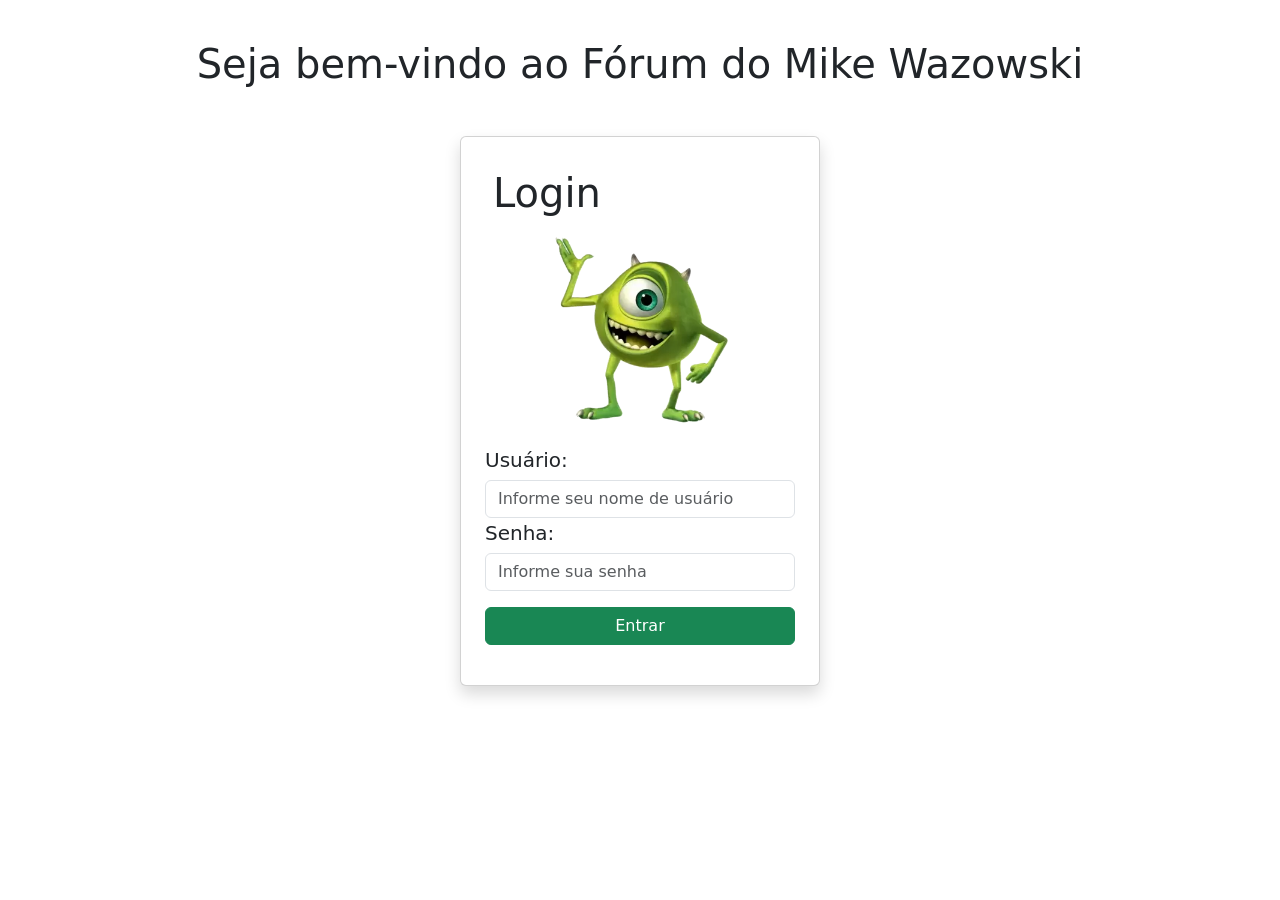
<file: index.html>
<html lang="en">
<head>
    <meta charset="UTF-8">
    <meta name="viewport" content="width=device-width, initial-scale=1.0">
    <title>Login Simples</title>
    <link rel="stylesheet" href="style.css">
</head>
<body>
    <meta http-equiv="refresh" content="0; url=login.html">
</body>
</html>
</file>
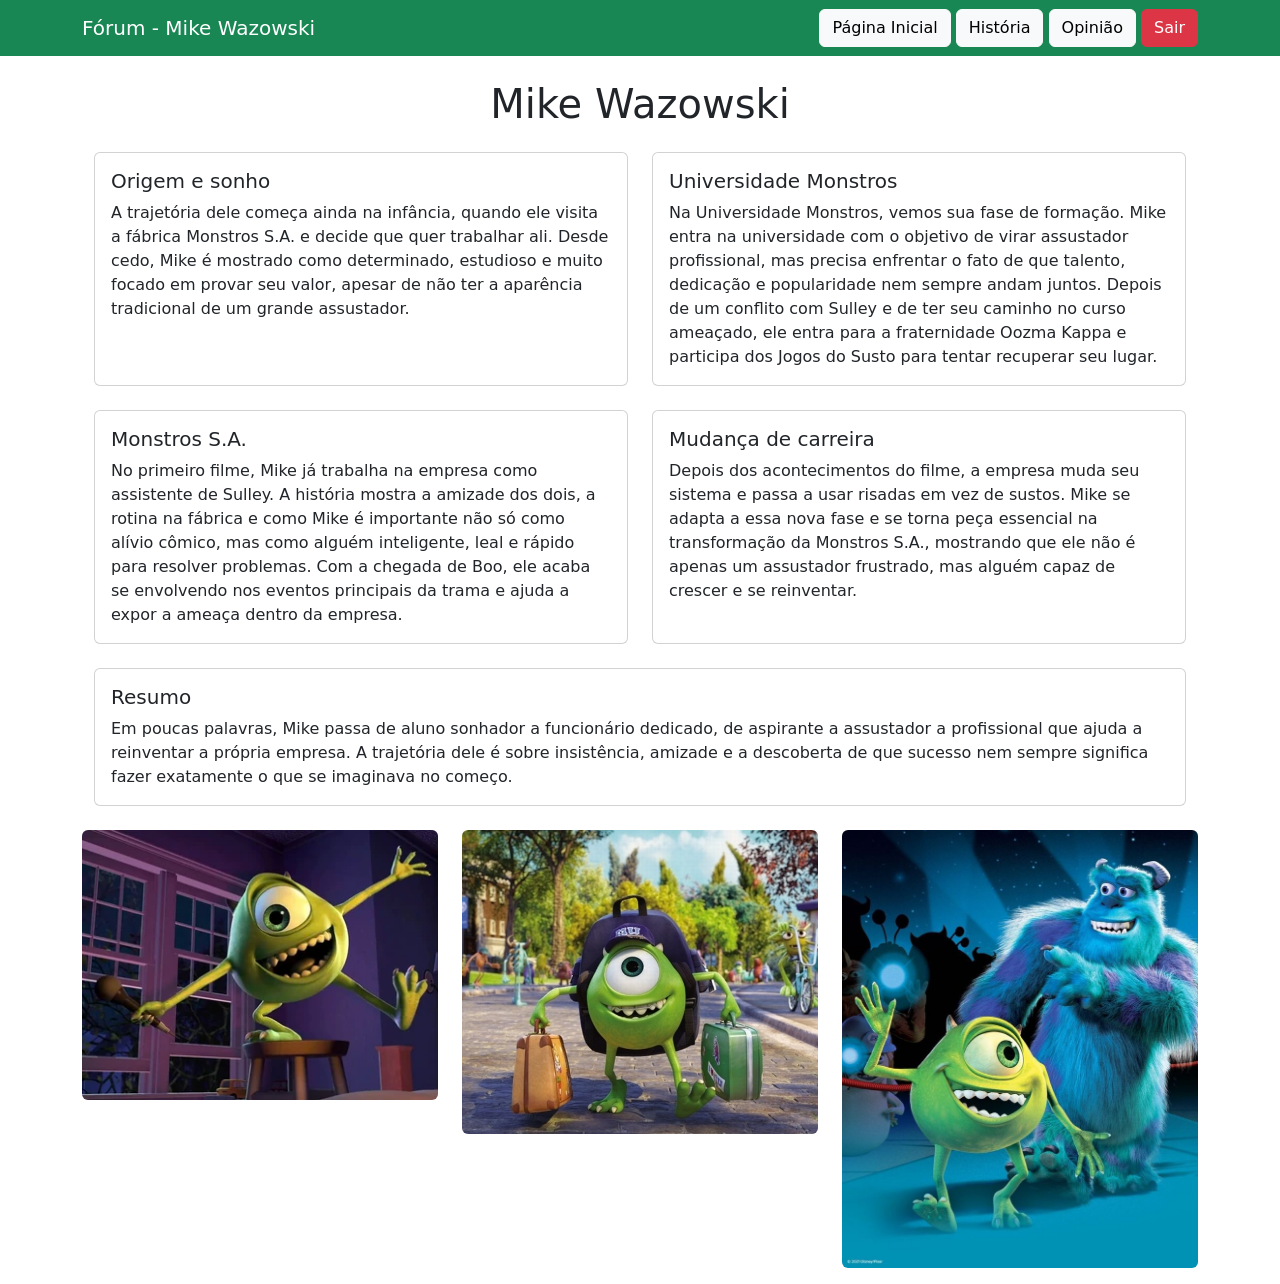
<file: historia.html>
<html lang="en">

<head>
    <meta charset="UTF-8">
    <meta name="viewport" content="width=device-width, initial-scale=1.0">
    <title>História</title>
    <link href="https://cdn.jsdelivr.net/npm/bootstrap@5.3.3/dist/css/bootstrap.min.css" rel="stylesheet">
    <link href="https://cdn.jsdelivr.net/npm/bootstrap@5.3.3/dist/css/bootstrap.min.css" rel="stylesheet">
</head>

<body>

    <nav class="navbar navbar-dark bg-success">
        <div class="container">
            <span class="navbar-brand">Fórum - Mike Wazowski</span>

            <div>
                <a href="home.html" class="btn btn-light">Página Inicial</a>
                <a href="historia.html" class="btn btn-light">História</a>
                <a href="opiniao.html" class="btn btn-light">Opinião</a>
                <a href="login.html" class="btn btn-danger">Sair</a>
            </div>
        </div>
    </nav>

    <div class="container mt-4">
        <h1 class="text-center mb-4">Mike Wazowski</h1>

        <div class="container overflow-hidden text-center">
            <div class="row gy-4">

                <div class="col-6">
                    <div class="card h-100">
                        <div class="card-body text-start">
                            <h5 class="card-title">Origem e sonho</h5>
                            <p class="card-text">
                                A trajetória dele começa ainda na infância, quando ele visita a fábrica Monstros S.A. e
                                decide que quer trabalhar ali. Desde cedo, Mike é mostrado como determinado, estudioso
                                e muito focado em provar seu valor, apesar de não ter a aparência tradicional de um
                                grande assustador.
                            </p>
                        </div>
                    </div>
                </div>

                <div class="col-6">
                    <div class="card h-100">
                        <div class="card-body text-start">
                            <h5 class="card-title">Universidade Monstros</h5>
                            <p class="card-text">
                                Na Universidade Monstros, vemos sua fase de formação. Mike entra na universidade com o
                                objetivo de virar assustador profissional, mas precisa enfrentar o fato de que talento,
                                dedicação e popularidade nem sempre andam juntos. Depois de um conflito com Sulley e de
                                ter seu caminho no curso ameaçado, ele entra para a fraternidade Oozma Kappa e participa
                                dos Jogos do Susto para tentar recuperar seu lugar.
                            </p>
                        </div>
                    </div>
                </div>

                <div class="col-6">
                    <div class="card h-100">
                        <div class="card-body text-start">
                            <h5 class="card-title">Monstros S.A.</h5>
                            <p class="card-text">
                                No primeiro filme, Mike já trabalha na empresa como assistente de Sulley. A história
                                mostra a amizade dos dois, a rotina na fábrica e como Mike é importante não só como
                                alívio cômico, mas como alguém inteligente, leal e rápido para resolver problemas. Com
                                a chegada de Boo, ele acaba se envolvendo nos eventos principais da trama e ajuda a
                                expor a ameaça dentro da empresa.
                            </p>
                        </div>
                    </div>
                </div>

                <div class="col-6">
                    <div class="card h-100">
                        <div class="card-body text-start">
                            <h5 class="card-title">Mudança de carreira</h5>
                            <p class="card-text">
                                Depois dos acontecimentos do filme, a empresa muda seu sistema e passa a usar risadas
                                em vez de sustos. Mike se adapta a essa nova fase e se torna peça essencial na
                                transformação da Monstros S.A., mostrando que ele não é apenas um assustador frustrado,
                                mas alguém capaz de crescer e se reinventar.
                            </p>
                        </div>
                    </div>
                </div>

                <div class="col-12">
                    <div class="card">
                        <div class="card-body text-start">
                            <h5 class="card-title">Resumo</h5>
                            <p class="card-text">
                                Em poucas palavras, Mike passa de aluno sonhador a funcionário dedicado, de aspirante a
                                assustador a profissional que ajuda a reinventar a própria empresa. A trajetória dele é
                                sobre insistência, amizade e a descoberta de que sucesso nem sempre significa fazer
                                exatamente o que se imaginava no começo.
                            </p>
                        </div>
                    </div>
                </div>

            </div>
        </div>
        <div class="row mt-4 text-center">
            <div class="col-md-4">
                <img src="assets/Profile_-_Mike_Wazowski.webp" class="img-fluid rounded mb-3" alt="mike wazowski">
            </div>
            <div class="col-md-4">
                <img src="assets/62890ae4c895fbed85701dfddad78d1f-gpMedium.jpg" class="img-fluid rounded mb-3" alt="mike wazowski">
            </div>
            <div class="col-md-4">
                <img src="assets/f21315be5b4346599fdadb415a3954f1.jpg" class="img-fluid rounded mb-3" alt="mike wazowski">
            </div>
        </div>
    </div>
</body>

</html>
</file>
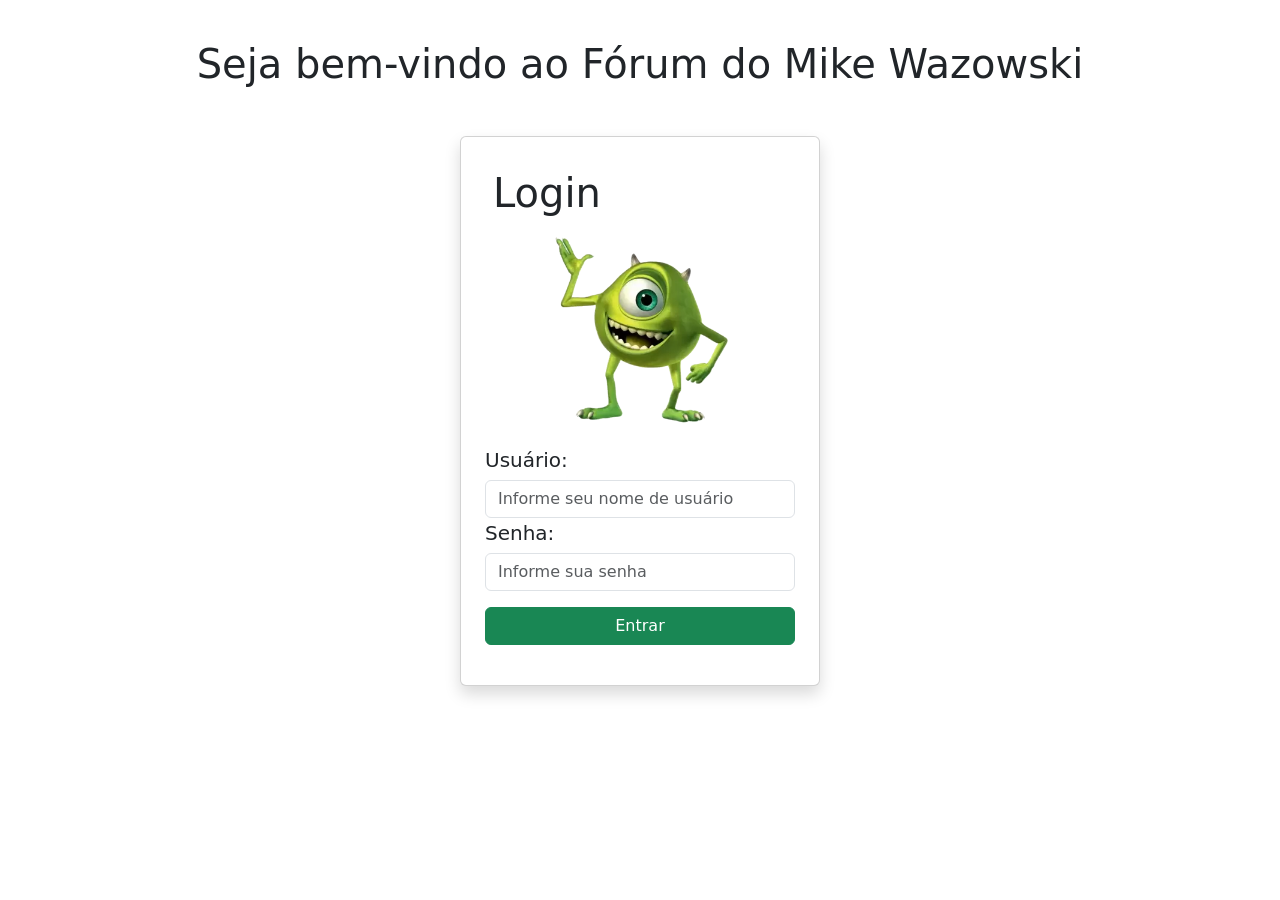
<file: login.html>
<html lang="en">

<head>
    <meta charset="UTF-8">
    <meta name="viewport" content="width=device-width, initial-scale=1.0">
    <title>Login</title>
    <link rel="stylesheet" href="style.css">
    <link href="https://cdn.jsdelivr.net/npm/bootstrap@5.3.3/dist/css/bootstrap.min.css" rel="stylesheet">
</head>

<body>
    <main class="d-flex flex-column align-items-center">
        <h1 class="mb-5 text-center">
            Seja bem-vindo ao Fórum do Mike Wazowski
        </h1>
        <div class="card p-4 shadow login-box">

            <div class="d-flex p-2">
                <h2 id="titulo">Login</h2>
            </div>
            <div class="imagem">
                <img src="assets/Mike_Wazowski.png" alt="Mike Wazowski">
            </div>
            <form id="form-login">
                <div class="d-flex flex-column mb-3">
                    <div id="c-email" class="conjunto">
                        <label for="usuario">Usuário: </label>
                        <input type="text" class="form-control" id="usuario" placeholder="Informe seu nome de usuário"
                            required>
                    </div>
                    <div id="c-senha" class="conjunto">
                        <label for="senha">Senha: </label>
                        <input type="password" id="senha" class="form-control" placeholder="Informe sua senha" required>
                    </div>
                    <button id="botao-envio" type="submit" class="btn btn-success w-100 mt-3">Entrar</button>
                </div>
            </form>
        </div>
    </main>

    <script src="script.js"></script>
</body>

</html>
</file>
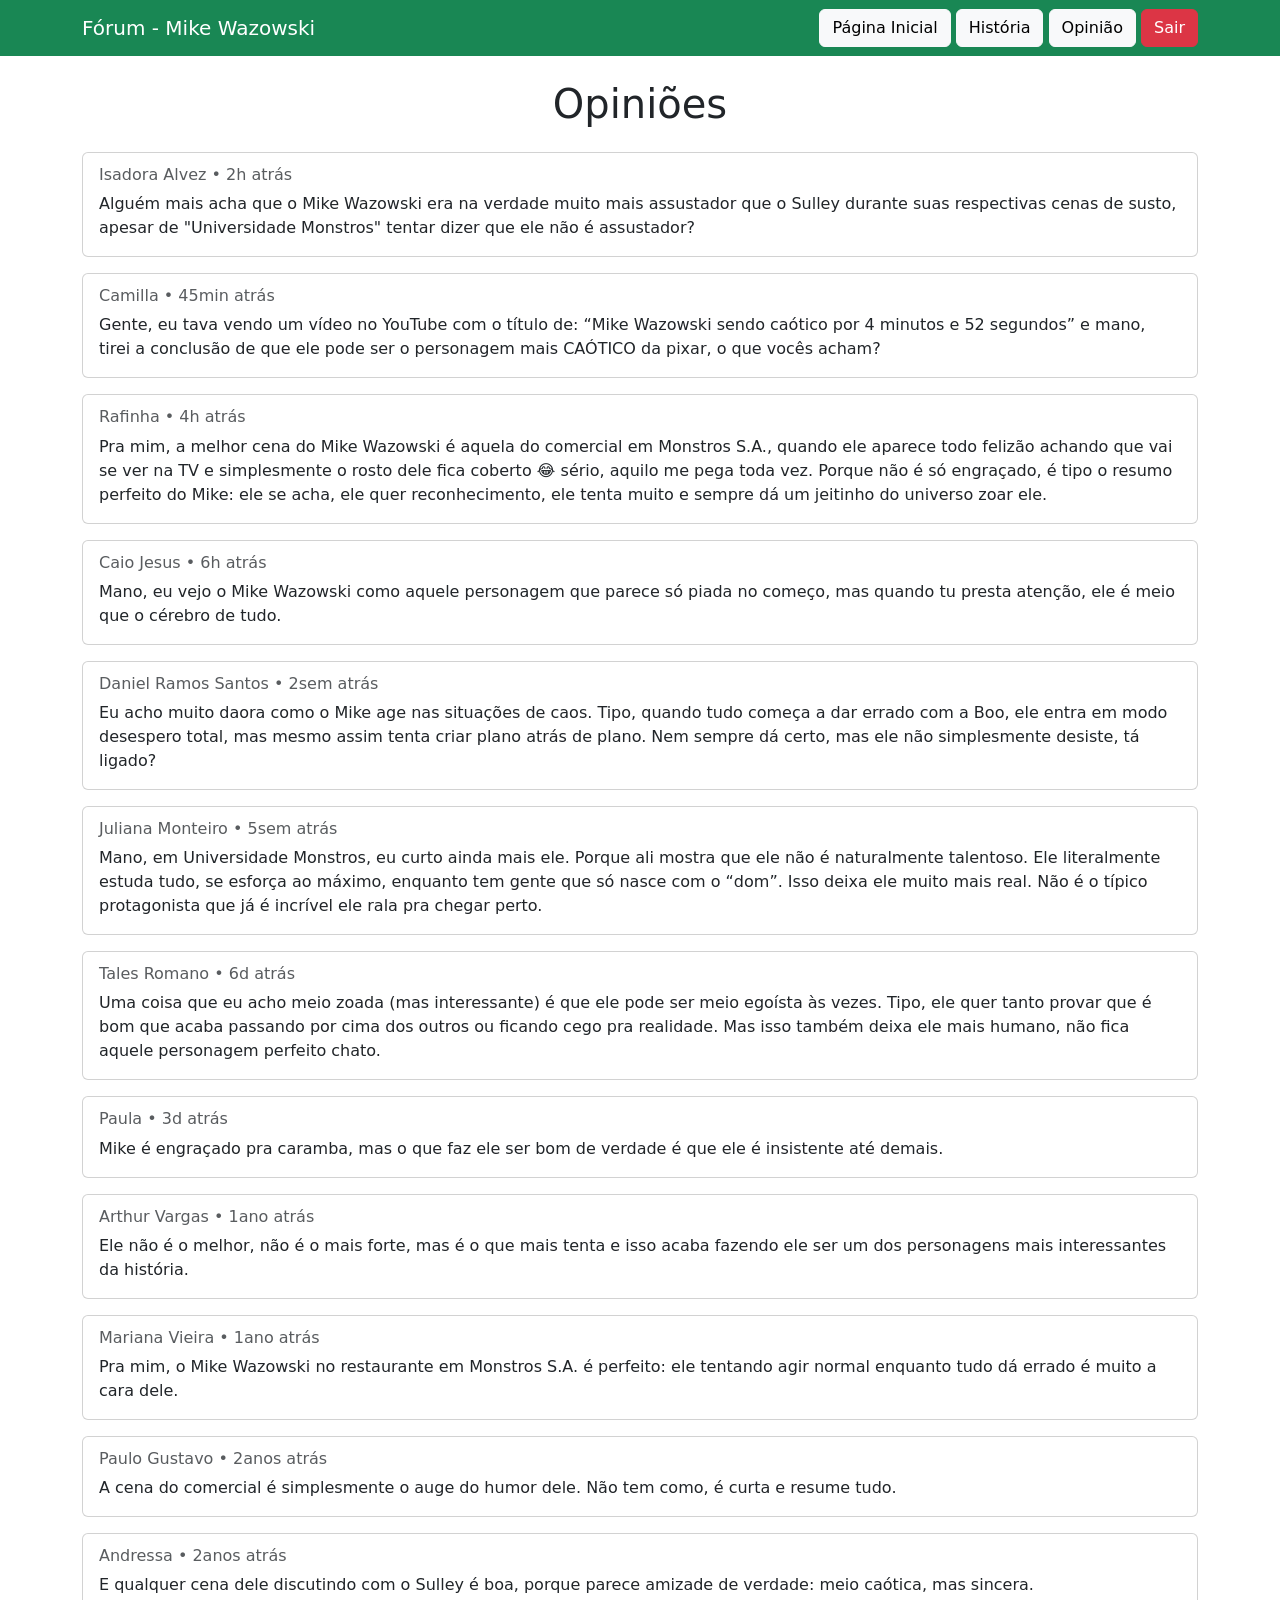
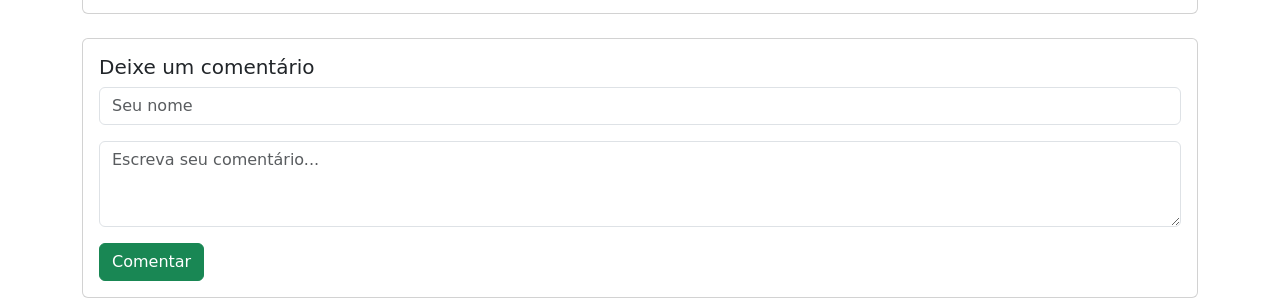
<file: opiniao.html>
<html lang="en">

<head>
    <meta charset="UTF-8">
    <meta name="viewport" content="width=device-width, initial-scale=1.0">
    <title>Opinião</title>
    <link href="https://cdn.jsdelivr.net/npm/bootstrap@5.3.3/dist/css/bootstrap.min.css" rel="stylesheet">
</head>

<body>
    <nav class="navbar navbar-dark bg-success">
        <div class="container">
            <span class="navbar-brand">Fórum - Mike Wazowski</span>

            <div>
                <a href="home.html" class="btn btn-light">Página Inicial</a>
                <a href="historia.html" class="btn btn-light">História</a>
                <a href="opiniao.html" class="btn btn-light">Opinião</a>
                <a href="login.html" class="btn btn-danger">Sair</a>
            </div>
        </div>
    </nav>

    <div class="container mt-4">
        <h1 class="text-center mb-4">Opiniões</h1>

        <div class="card mb-3">
            <div class="card-body">
                <h6 class="card-subtitle mb-2 text-muted">Isadora Alvez • 2h atrás</h6>
                <p class="card-text">Alguém mais acha que o Mike Wazowski era na verdade muito mais assustador que o
                    Sulley durante suas respectivas cenas de susto, apesar de "Universidade Monstros" tentar dizer que
                    ele não é assustador?</p>
            </div>
        </div>

        <div class="card mb-3">
            <div class="card-body">
                <h6 class="card-subtitle mb-2 text-muted">Camilla • 45min atrás</h6>
                <p class="card-text">Gente, eu tava vendo um vídeo no YouTube com o título de: “Mike Wazowski sendo
                    caótico por 4 minutos e 52 segundos” e mano, tirei a conclusão de que ele pode ser o personagem mais
                    CAÓTICO da pixar, o que vocês acham?</p>
            </div>
        </div>

        <div class="card mb-3">
            <div class="card-body">
                <h6 class="card-subtitle mb-2 text-muted">Rafinha • 4h atrás</h6>
                <p class="card-text">Pra mim, a melhor cena do Mike Wazowski é aquela do comercial em Monstros S.A.,
                    quando ele aparece todo felizão achando que vai se ver na TV e simplesmente o rosto dele fica
                    coberto 😂 sério, aquilo me pega toda vez. Porque não é só engraçado, é tipo o resumo perfeito do
                    Mike: ele se acha, ele quer reconhecimento, ele tenta muito e sempre dá um jeitinho do universo zoar
                    ele.</p>
            </div>
        </div>

        <div class="card mb-3">
            <div class="card-body">
                <h6 class="card-subtitle mb-2 text-muted">Caio Jesus • 6h atrás</h6>
                <p class="card-text">Mano, eu vejo o Mike Wazowski como aquele personagem que parece só piada no começo,
                    mas quando tu presta atenção, ele é meio que o cérebro de tudo.</p>
            </div>
        </div>

        <div class="card mb-3">
            <div class="card-body">
                <h6 class="card-subtitle mb-2 text-muted">Daniel Ramos Santos • 2sem atrás</h6>
                <p class="card-text">Eu acho muito daora como o Mike age nas situações de caos. Tipo, quando tudo começa
                    a dar errado com a Boo, ele entra em modo desespero total, mas mesmo assim tenta criar plano atrás
                    de plano. Nem sempre dá certo, mas ele não simplesmente desiste, tá ligado?</p>
            </div>
        </div>

        <div class="card mb-3">
            <div class="card-body">
                <h6 class="card-subtitle mb-2 text-muted">Juliana Monteiro • 5sem atrás</h6>
                <p class="card-text">Mano, em Universidade Monstros, eu curto ainda mais ele. Porque ali mostra que ele
                    não é naturalmente talentoso. Ele literalmente estuda tudo, se esforça ao máximo, enquanto tem gente
                    que só nasce com o “dom”. Isso deixa ele muito mais real. Não é o típico protagonista que já é
                    incrível ele rala pra chegar perto.</p>
            </div>
        </div>

        <div class="card mb-3">
            <div class="card-body">
                <h6 class="card-subtitle mb-2 text-muted">Tales Romano • 6d atrás</h6>
                <p class="card-text">Uma coisa que eu acho meio zoada (mas interessante) é que ele pode ser meio egoísta
                    às vezes. Tipo, ele quer tanto provar que é bom que acaba passando por cima dos outros ou ficando
                    cego pra realidade. Mas isso também deixa ele mais humano, não fica aquele personagem perfeito
                    chato.</p>
            </div>
        </div>

        <div class="card mb-3">
            <div class="card-body">
                <h6 class="card-subtitle mb-2 text-muted">Paula • 3d atrás</h6>
                <p class="card-text">Mike é engraçado pra caramba, mas o que faz ele ser bom de verdade é que ele é
                    insistente até demais.</p>
            </div>
        </div>

        <div class="card mb-3">
            <div class="card-body">
                <h6 class="card-subtitle mb-2 text-muted">Arthur Vargas • 1ano atrás</h6>
                <p class="card-text">Ele não é o melhor, não é o mais forte, mas é o que mais tenta e isso acaba
                    fazendo ele ser um dos personagens mais interessantes da história.</p>
            </div>
        </div>

        <div class="card mb-3">
            <div class="card-body">
                <h6 class="card-subtitle mb-2 text-muted">Mariana Vieira • 1ano atrás</h6>
                <p class="card-text">Pra mim, o Mike Wazowski no restaurante em Monstros S.A. é perfeito: ele tentando
                    agir normal enquanto tudo dá errado é muito a cara dele.</p>
            </div>
        </div>

        <div class="card mb-3">
            <div class="card-body">
                <h6 class="card-subtitle mb-2 text-muted">Paulo Gustavo • 2anos atrás</h6>
                <p class="card-text">A cena do comercial é simplesmente o auge do humor dele. Não tem como, é curta e
                    resume tudo.</p>
            </div>
        </div>

        <div class="card mb-3">
            <div class="card-body">
                <h6 class="card-subtitle mb-2 text-muted">Andressa • 2anos atrás</h6>
                <p class="card-text">E qualquer cena dele discutindo com o Sulley é boa, porque parece amizade de
                    verdade: meio caótica, mas sincera.</p>
            </div>
        </div>

        <div class="card mt-4">
            <div class="card-body">
                <h5 class="card-title">Deixe um comentário</h5>

                <div class="mb-3">
                    <input type="text" class="form-control" placeholder="Seu nome">
                </div>
                <div class="mb-3">
                    <textarea class="form-control" rows="3" placeholder="Escreva seu comentário..."></textarea>
                </div>
                <button class="btn btn-success">Comentar</button>
            </div>
        </div>
    </div>

</body>

</html>
</file>
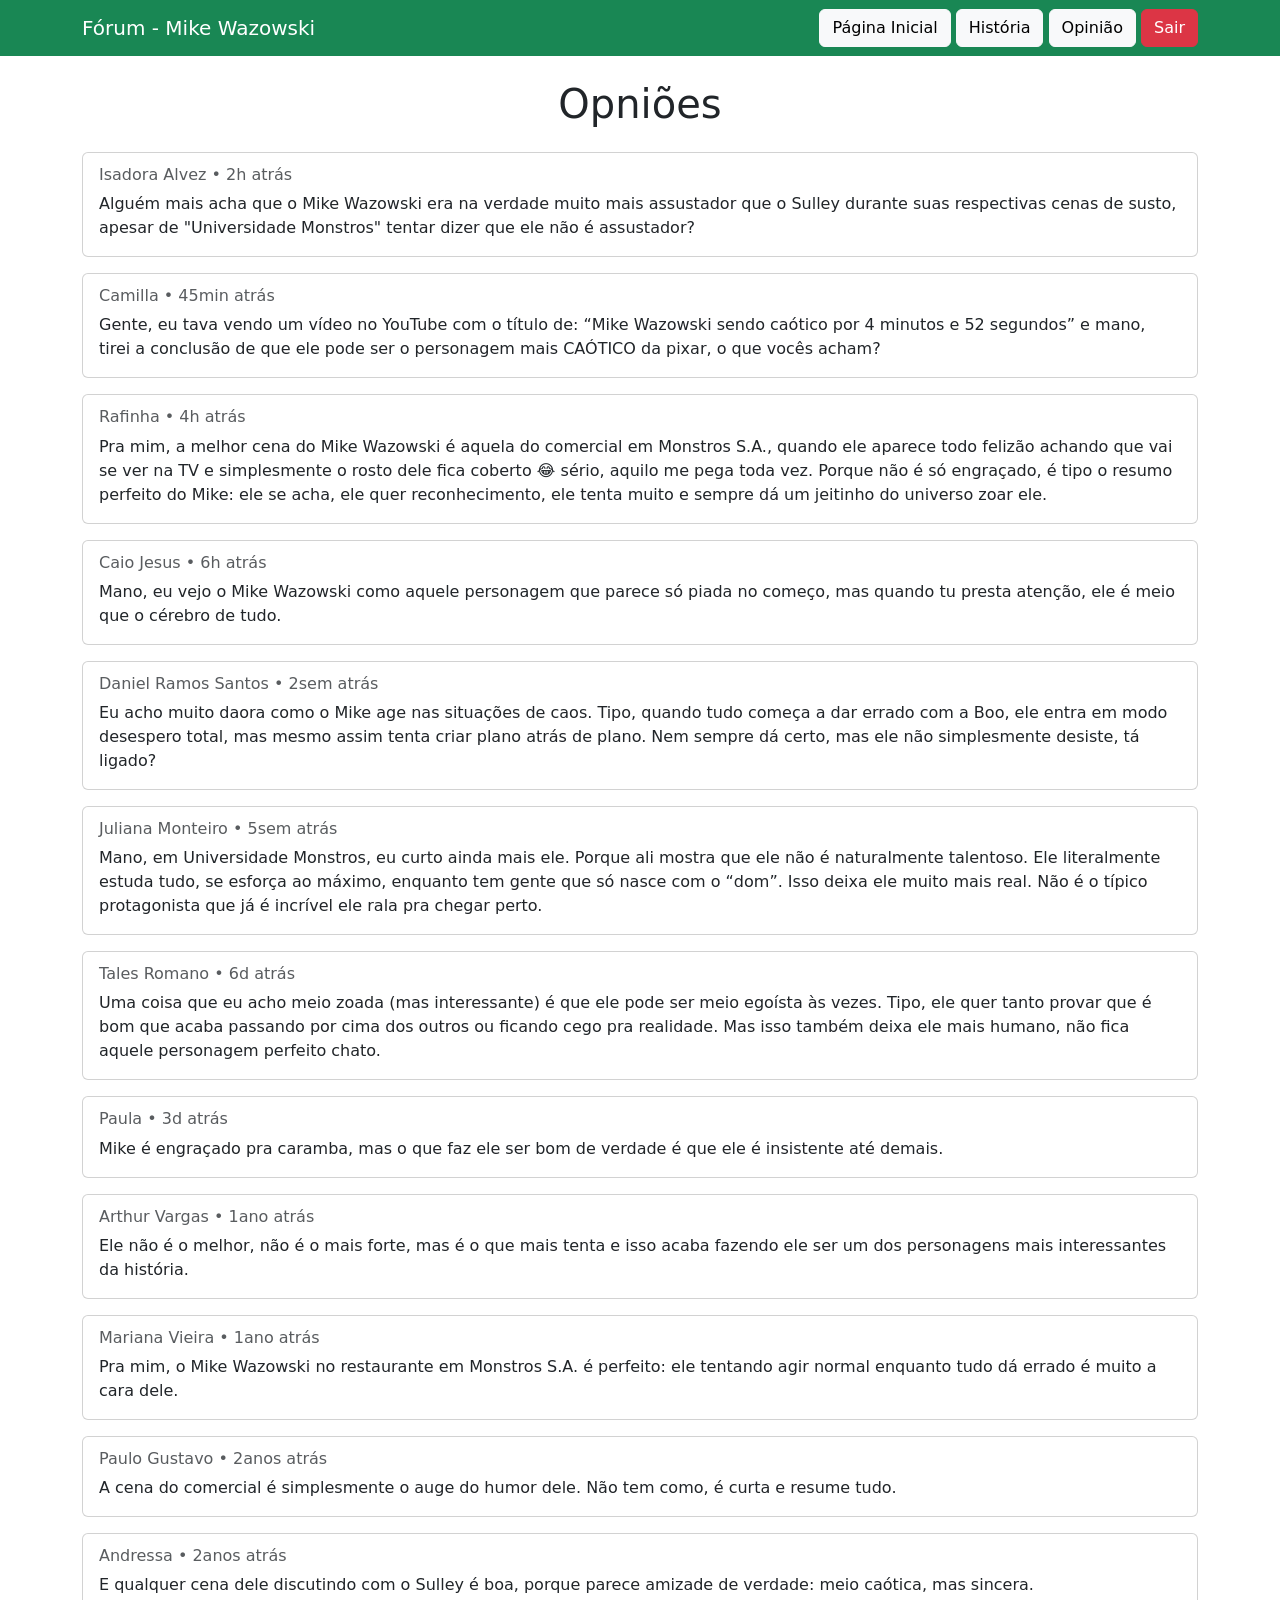
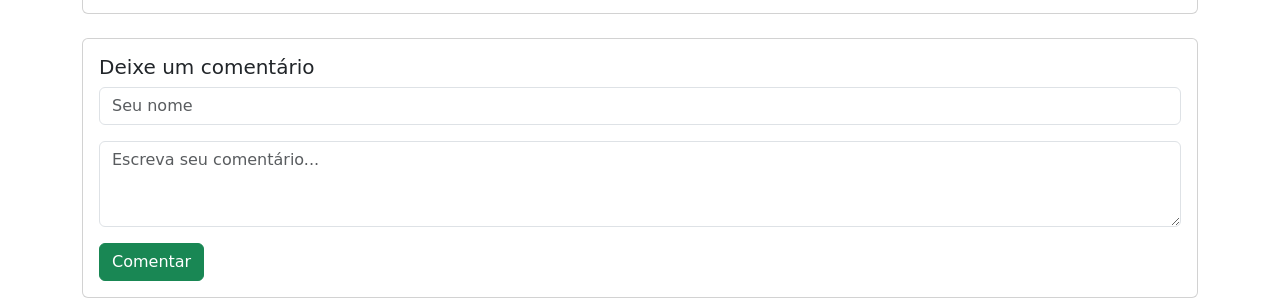
<file: opniao.html>
<html lang="en">

<head>
    <meta charset="UTF-8">
    <meta name="viewport" content="width=device-width, initial-scale=1.0">
    <title>Opnião</title>
    <link href="https://cdn.jsdelivr.net/npm/bootstrap@5.3.3/dist/css/bootstrap.min.css" rel="stylesheet">
</head>

<body>
    <nav class="navbar navbar-dark bg-success">
        <div class="container">
            <span class="navbar-brand">Fórum - Mike Wazowski</span>

            <div>
                <a href="home.html" class="btn btn-light">Página Inicial</a>
                <a href="historia.html" class="btn btn-light">História</a>
                <a href="opniao.html" class="btn btn-light">Opinião</a>
                <a href="login.html" class="btn btn-danger">Sair</a>
            </div>
        </div>
    </nav>

    <div class="container mt-4">
        <h1 class="text-center mb-4">Opniões</h1>

        <div class="card mb-3">
            <div class="card-body">
                <h6 class="card-subtitle mb-2 text-muted">Isadora Alvez • 2h atrás</h6>
                <p class="card-text">Alguém mais acha que o Mike Wazowski era na verdade muito mais assustador que o
                    Sulley durante suas respectivas cenas de susto, apesar de "Universidade Monstros" tentar dizer que
                    ele não é assustador?</p>
            </div>
        </div>

        <div class="card mb-3">
            <div class="card-body">
                <h6 class="card-subtitle mb-2 text-muted">Camilla • 45min atrás</h6>
                <p class="card-text">Gente, eu tava vendo um vídeo no YouTube com o título de: “Mike Wazowski sendo
                    caótico por 4 minutos e 52 segundos” e mano, tirei a conclusão de que ele pode ser o personagem mais
                    CAÓTICO da pixar, o que vocês acham?</p>
            </div>
        </div>

        <div class="card mb-3">
            <div class="card-body">
                <h6 class="card-subtitle mb-2 text-muted">Rafinha • 4h atrás</h6>
                <p class="card-text">Pra mim, a melhor cena do Mike Wazowski é aquela do comercial em Monstros S.A.,
                    quando ele aparece todo felizão achando que vai se ver na TV e simplesmente o rosto dele fica
                    coberto 😂 sério, aquilo me pega toda vez. Porque não é só engraçado, é tipo o resumo perfeito do
                    Mike: ele se acha, ele quer reconhecimento, ele tenta muito e sempre dá um jeitinho do universo zoar
                    ele.</p>
            </div>
        </div>

        <div class="card mb-3">
            <div class="card-body">
                <h6 class="card-subtitle mb-2 text-muted">Caio Jesus • 6h atrás</h6>
                <p class="card-text">Mano, eu vejo o Mike Wazowski como aquele personagem que parece só piada no começo,
                    mas quando tu presta atenção, ele é meio que o cérebro de tudo.</p>
            </div>
        </div>

        <div class="card mb-3">
            <div class="card-body">
                <h6 class="card-subtitle mb-2 text-muted">Daniel Ramos Santos • 2sem atrás</h6>
                <p class="card-text">Eu acho muito daora como o Mike age nas situações de caos. Tipo, quando tudo começa
                    a dar errado com a Boo, ele entra em modo desespero total, mas mesmo assim tenta criar plano atrás
                    de plano. Nem sempre dá certo, mas ele não simplesmente desiste, tá ligado?</p>
            </div>
        </div>

        <div class="card mb-3">
            <div class="card-body">
                <h6 class="card-subtitle mb-2 text-muted">Juliana Monteiro • 5sem atrás</h6>
                <p class="card-text">Mano, em Universidade Monstros, eu curto ainda mais ele. Porque ali mostra que ele
                    não é naturalmente talentoso. Ele literalmente estuda tudo, se esforça ao máximo, enquanto tem gente
                    que só nasce com o “dom”. Isso deixa ele muito mais real. Não é o típico protagonista que já é
                    incrível ele rala pra chegar perto.</p>
            </div>
        </div>

        <div class="card mb-3">
            <div class="card-body">
                <h6 class="card-subtitle mb-2 text-muted">Tales Romano • 6d atrás</h6>
                <p class="card-text">Uma coisa que eu acho meio zoada (mas interessante) é que ele pode ser meio egoísta
                    às vezes. Tipo, ele quer tanto provar que é bom que acaba passando por cima dos outros ou ficando
                    cego pra realidade. Mas isso também deixa ele mais humano, não fica aquele personagem perfeito
                    chato.</p>
            </div>
        </div>

        <div class="card mb-3">
            <div class="card-body">
                <h6 class="card-subtitle mb-2 text-muted">Paula • 3d atrás</h6>
                <p class="card-text">Mike é engraçado pra caramba, mas o que faz ele ser bom de verdade é que ele é
                    insistente até demais.</p>
            </div>
        </div>

        <div class="card mb-3">
            <div class="card-body">
                <h6 class="card-subtitle mb-2 text-muted">Arthur Vargas • 1ano atrás</h6>
                <p class="card-text">Ele não é o melhor, não é o mais forte, mas é o que mais tenta e isso acaba
                    fazendo ele ser um dos personagens mais interessantes da história.</p>
            </div>
        </div>

        <div class="card mb-3">
            <div class="card-body">
                <h6 class="card-subtitle mb-2 text-muted">Mariana Vieira • 1ano atrás</h6>
                <p class="card-text">Pra mim, o Mike Wazowski no restaurante em Monstros S.A. é perfeito: ele tentando
                    agir normal enquanto tudo dá errado é muito a cara dele.</p>
            </div>
        </div>

        <div class="card mb-3">
            <div class="card-body">
                <h6 class="card-subtitle mb-2 text-muted">Paulo Gustavo • 2anos atrás</h6>
                <p class="card-text">A cena do comercial é simplesmente o auge do humor dele. Não tem como, é curta e
                    resume tudo.</p>
            </div>
        </div>

        <div class="card mb-3">
            <div class="card-body">
                <h6 class="card-subtitle mb-2 text-muted">Andressa • 2anos atrás</h6>
                <p class="card-text">E qualquer cena dele discutindo com o Sulley é boa, porque parece amizade de
                    verdade: meio caótica, mas sincera.</p>
            </div>
        </div>

        <div class="card mt-4">
            <div class="card-body">
                <h5 class="card-title">Deixe um comentário</h5>

                <div class="mb-3">
                    <input type="text" class="form-control" placeholder="Seu nome">
                </div>
                <div class="mb-3">
                    <textarea class="form-control" rows="3" placeholder="Escreva seu comentário..."></textarea>
                </div>
                <button class="btn btn-success">Comentar</button>
            </div>
        </div>
    </div>

</body>

</html>
</file>
<file: style.css>
* {
    margin: 0;
    padding: 0;
    box-sizing: border-box;
}

body {
    font-family: Arial, sans-serif;
    background-color: #f2f2f2;
}

main {
    min-height: 100vh;
    padding: 40px 20px;
}

h1 {
    text-align: center;
    margin-bottom: 40px;
    font-size: 48px;
}

.login-box {
    width: 360px;
    border-radius: 12px;
}

.imagem {
    text-align: center;
}

.imagem img {
    width: 180px;
    max-width: 100%;
    margin-bottom: 20px;
}

label {
    margin-bottom: 5px;
    font-size: 20px;
}

input {
    width: 100%;
}

#titulo {
    font-size: 40px;
}
</file>
